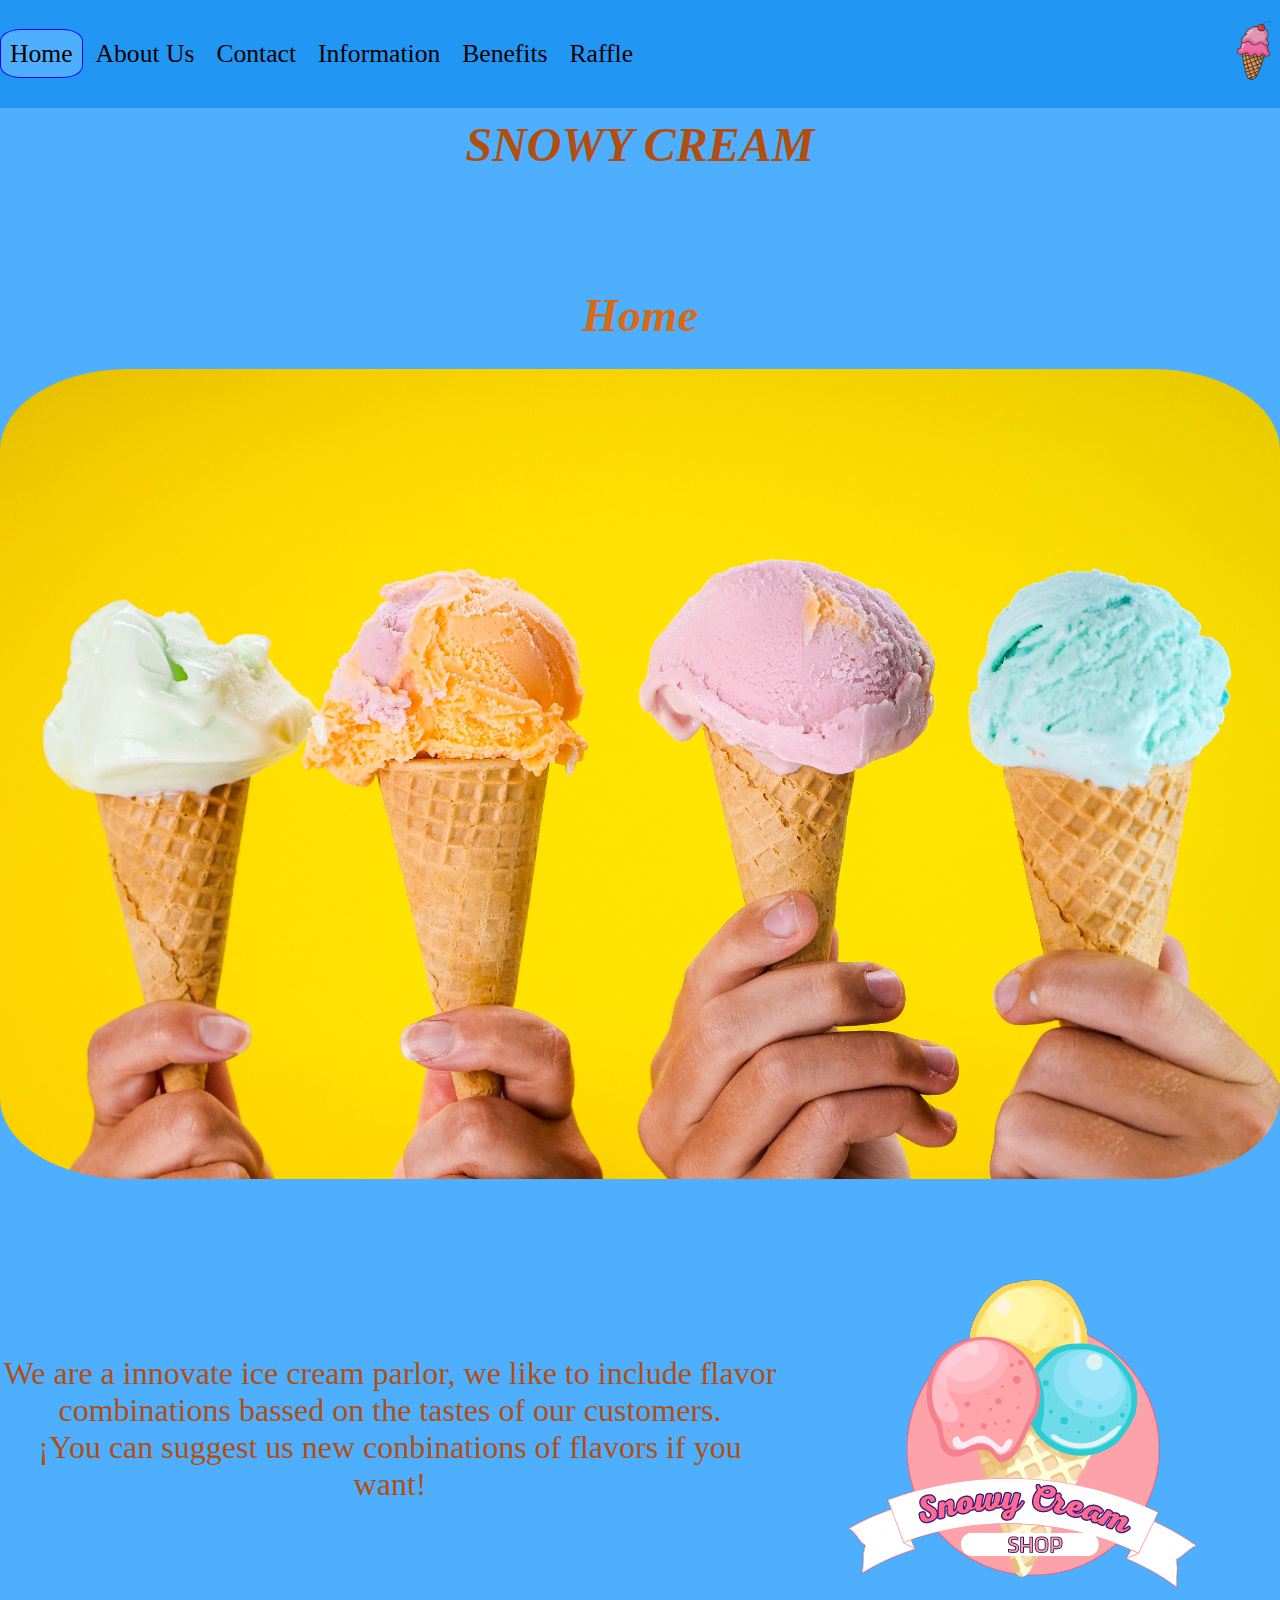
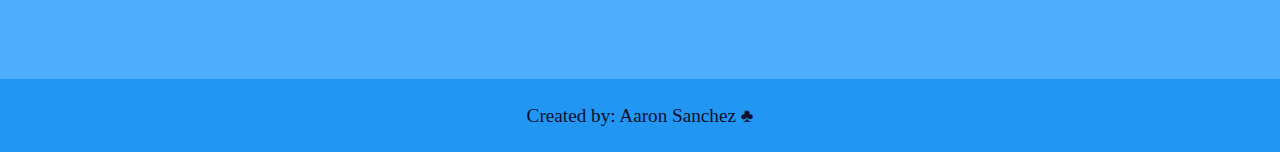
<file: index.html>
<!DOCTYPE html>
<html lang="en">
<head>
    <meta charset="UTF-8">
    <meta http-equiv="X-UA-Compatible" content="IE=edge">
    <meta name="viewport" content="width=device-width, initial-scale=1.0">
    <title>Home</title>
    <link rel="icon" href="/images/heladoIcon.png" type="image/png" sizes="16x16">
    <link rel="stylesheet" href="style.css">
</head>
<body>
    <h1 id="error">It is not possible to view this page on a device smaller than 320px</h1>
    <header>
        <nav class="barra">
            <div id="links">
                <a style="background-color: #4fafff; border-radius: 25%; border: solid 1px blue;" href="#">Home</a>
                <a href="aboutUs.html">About Us</a>
                <a href="contact.html">Contact</a>
                <a href="information.html">Information</a>
                <a href="benefitsTips.html">Benefits</a>
                <a href="raffle.html">Raffle</a>
            </div>
            <div>
                <img src="/images/heladoIcon.png" alt="icono">
            </div>
        </nav>
        <div class="title">
                <h1>SNOWY CREAM</h1>
                <h2>Home</h2>
        </div>
    </header>
    <main>
            <img id="banner" src="/images/banner1.jpg" alt="banner1">
            <div id="pag1">
                <div class="texto"><p>We are a innovate ice cream parlor, we like to include flavor combinations bassed on the tastes of our customers.</p><p>¡You can suggest us new conbinations of flavors if you want!</p>
                </div>
                <img src="/images/logo.png" alt="Logo">
            </div>
    </main>
    <footer>
        <p>
            Created by: Aaron Sanchez ♣
        </p>
    </footer>
</body>
</html>
</file>
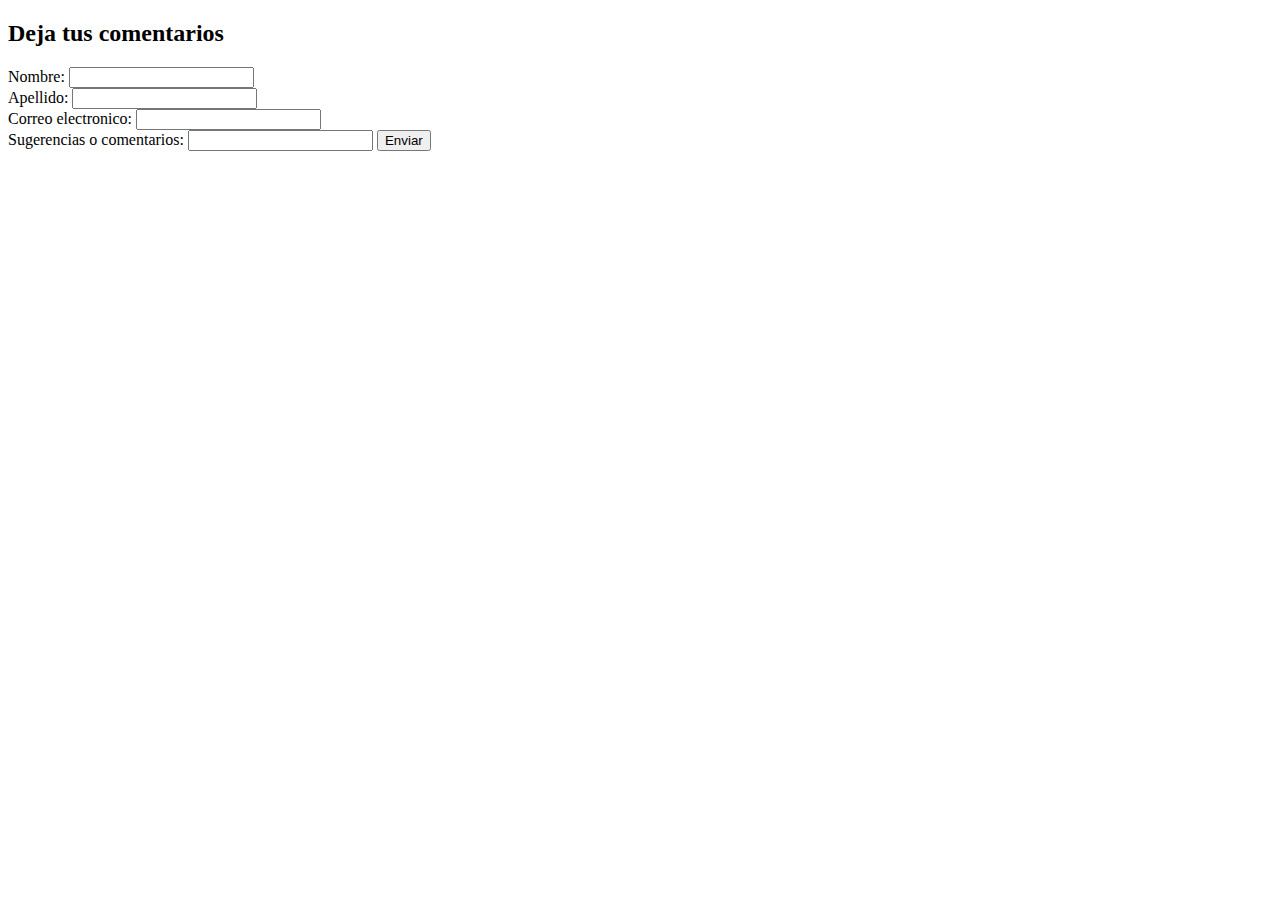
<file: claseFormularios/index.html>
<!DOCTYPE html>
<html lang="en">

<head>
    <meta charset="UTF-8">
    <meta name="viewport" content="width=device-width, initial-scale=1.0">
    <title>Formularios</title>
</head>

<body>
    <div>
        <h2>Deja tus comentarios</h2>
        <form action="index.html" method="get">
            <label for="nombre">Nombre:</label>
            <input type="text" name="name" id="nombre">

            <br>
            <label for="ap">Apellido:</label>
            <input type="text" name="apellido" id="ap">

            <br>
            <label for="cor">Correo electronico:</label>
            <input type="text" name="coreo" id="cor">

            <br>
            <label for="pqr">Sugerencias o comentarios:</label>
            <input type="text" name="comentarios" id="pqr">

            <input type="submit" value="Enviar">
        </form>
    </div>

</body>

</html>
</file>
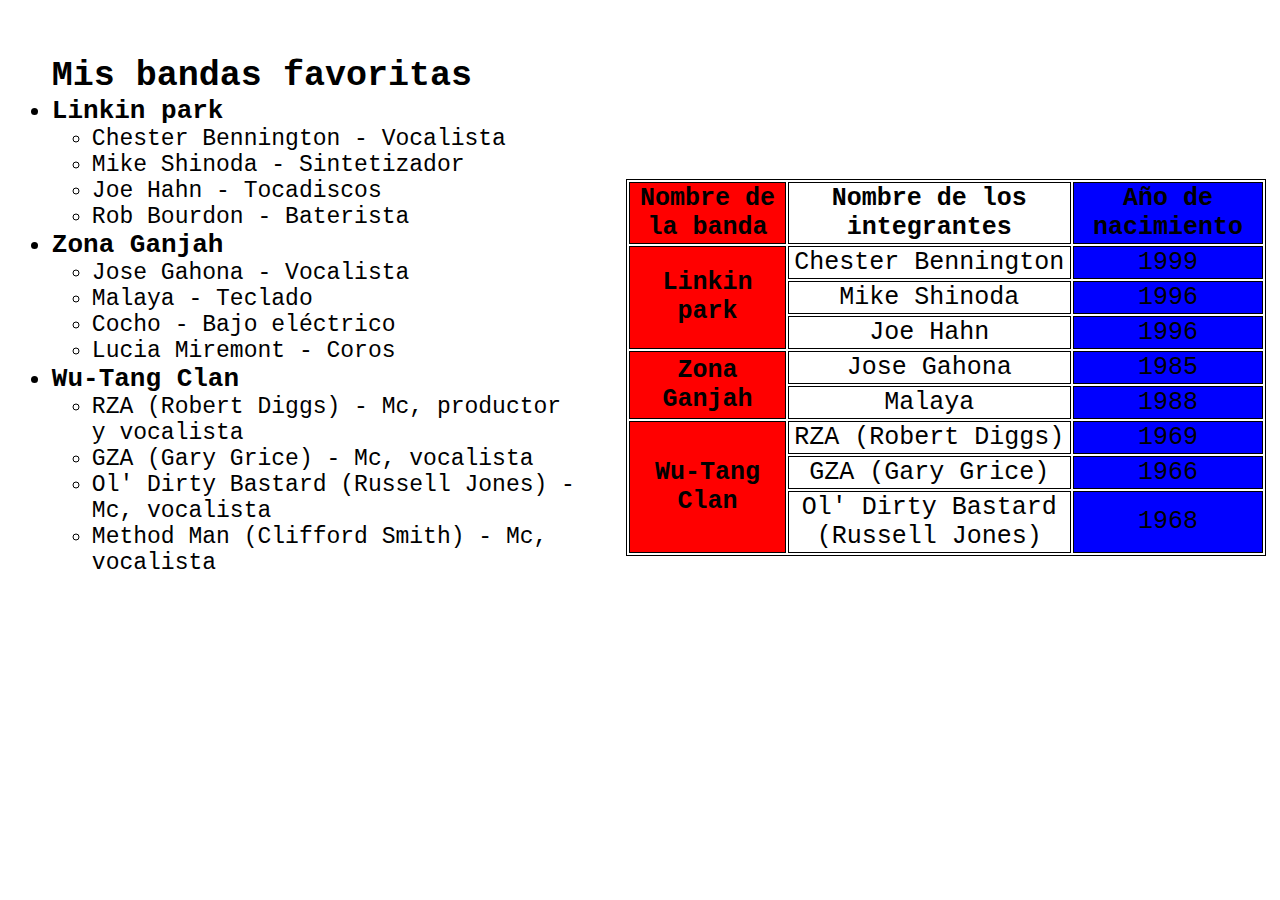
<file: proyectoTabla/index.html>
<!DOCTYPE html>
<html lang="en">
<head>
    <meta charset="UTF-8">
    <meta name="viewport" content="width=device-width, initial-scale=1.0">
    <title>Vamos al concierto</title>
    <link rel="stylesheet" href="style.css">
</head>
<body>
    <div class="lista">
    <ul>Mis bandas favoritas
        <li class="bandas">Linkin park
            <ul>
                <li>Chester Bennington - Vocalista</li>
                <li>Mike Shinoda - Sintetizador</li>
                <li>Joe Hahn - Tocadiscos</li>
                <li>Rob Bourdon - Baterista</li>
            </ul>
        </li>
        <li class="bandas">Zona Ganjah
            <ul>
                <li>Jose Gahona - Vocalista</li>
                <li>Malaya - Teclado</li>
                <li>Cocho - Bajo eléctrico</li>
                <li>Lucia Miremont - Coros</li>
            </ul>
        <li class="bandas">Wu-Tang Clan
            <ul>
                <li>RZA (Robert Diggs) - Mc, productor y vocalista</li>
                <li>GZA (Gary Grice) - Mc, vocalista</li>
                <li>Ol' Dirty Bastard (Russell Jones) - Mc, vocalista</li>
                <li>Method Man (Clifford Smith) - Mc, vocalista</li>
            </ul>
    </ul>
    </div>
    <div class="tabla">
        <table>
            <!-- colgroup, conjunto de columnas -->
            <colgroup>
                <col id="uno" span="1">
                <col span="1">
                <col id="dos" span="1">
            </colgroup>
            
            <thead>
                <tr>
                    <th>Nombre de la banda</th> 
                    <th>Nombre de los integrantes</th>
                    <th>Año de nacimiento</th>
                </tr>   
            </thead>
            <tbody>
                <tr>
                    <th rowspan="3">Linkin park</th>
                    <td>Chester Bennington</td>
                    <td>1999</td>
                </tr>
                <tr>
                    <td>Mike Shinoda</td>
                    <td>1996</td>
                </tr>
                <tr>
                    <td>Joe Hahn</td>
                    <td>1996</td>
                </tr>
                <tr>
                    <th rowspan="2">Zona Ganjah</th>
                    <td>Jose Gahona</td>
                    <td>1985</td>
                </tr>
                <tr>
                    <td>Malaya</td>
                    <td>1988</td>
                </tr>
                <tr>
                    <th rowspan="3">Wu-Tang Clan</th>
                    <td>RZA (Robert Diggs)</td>
                    <td>1969</td>
                </tr>
                <tr>
                    <td>GZA (Gary Grice)</td>
                    <td>1966</td>
                </tr>
                <tr>
                    <td>Ol' Dirty Bastard (Russell Jones)</td>
                    <td>1968</td>
                </tr>
            </tbody>            
        </table>
    </div>
</body>
</html>
</file>
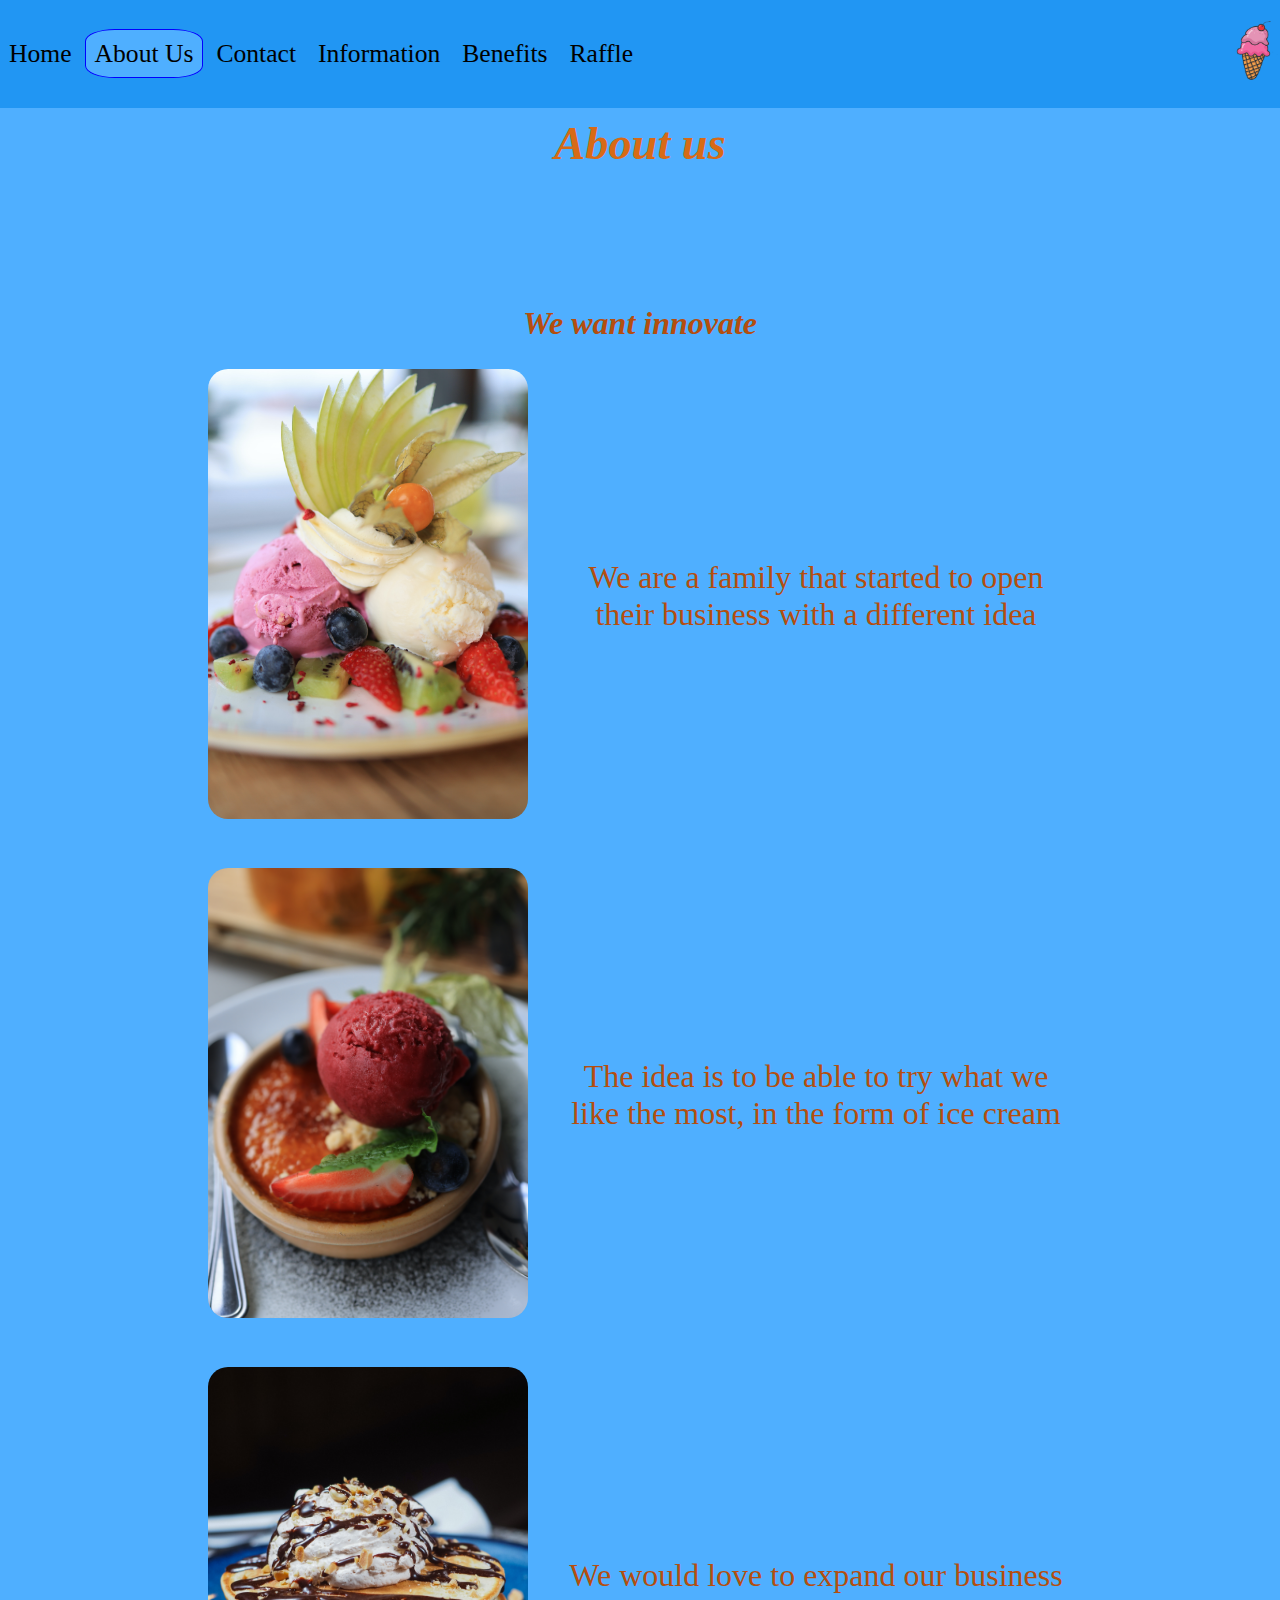
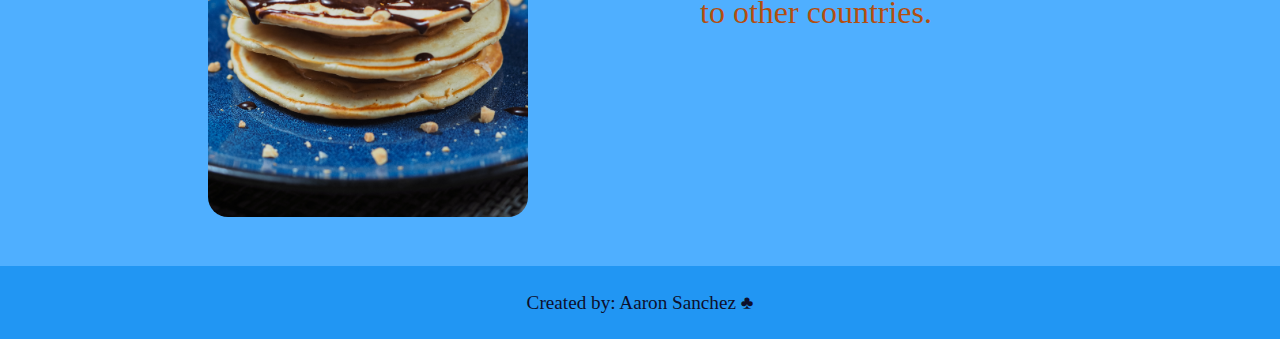
<file: aboutUs.html>
<!DOCTYPE html>
<html lang="en">
<head>
    <meta charset="UTF-8">
    <meta http-equiv="X-UA-Compatible" content="IE=edge">
    <meta name="viewport" content="width=device-width, initial-scale=1.0">
    <title>About us</title>
    <link rel="icon" href="/images/heladoIcon.png" type="image/png" sizes="16x16">
    <link rel="stylesheet" href="style.css">
</head>
<body>
    <h1 id="error">It is not possible to view this page on a device smaller than 320px</h1>
    <header>
        <nav class="barra">
            <div id="links">
                <a href="/index.html">Home</a>
                <a style="background-color: #4fafff; border-radius: 25%; border: solid 1px blue;" href="#">About Us</a>
                <a href="contact.html">Contact</a>
                <a href="information.html">Information</a>
                <a href="benefitsTips.html">Benefits</a>
                <a href="raffle.html">Raffle</a>
            </div>
            <div>
                <img src="/images/heladoIcon.png" alt="logo">
            </div>
        </nav>
        <div class="title">
            <h2>About us</h2>
            <h3>We want innovate</h3>
        </div>
    </header>
    <main>
        <div class="about">
            <div>
                <img src="/images/image1.jpg" alt="image1">
            </div>
            <p class="texto2">We are a family that started to open their business with a different idea</p>
        </div>

        <div class="about">
            <div>
                <img src="/images/image2.jpg" alt="image2">
            </div>
            <p class="texto2">The idea is to be able to try what we like the most, in the form of ice cream</p>
        </div>

        <div class="about">
            <div>                
                <img src="/images/image3.jpg" alt="image3">
            </div>
            <p class="texto2">We would love to expand our business to other countries.</p>
        </div>
    </main>
    <footer>
        <p>
            Created by: Aaron Sanchez ♣
        </p>
    </footer>
</body>
</html>
</file>
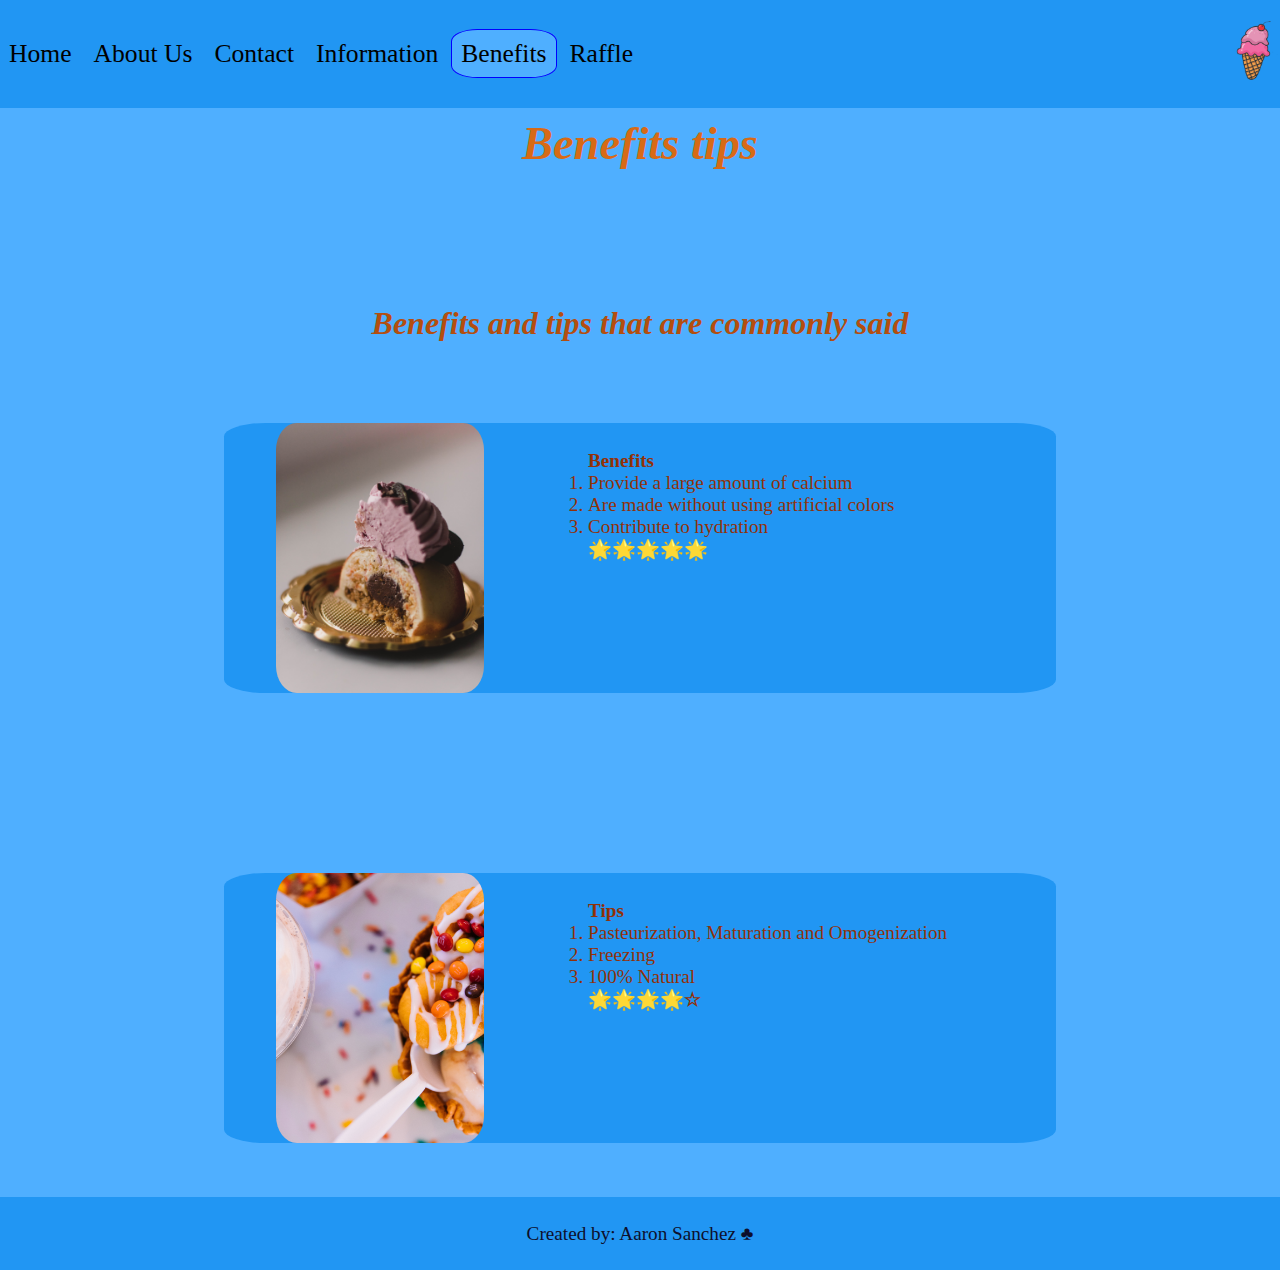
<file: benefitsTips.html>
<!DOCTYPE html>
<html lang="en">
<head>
    <meta charset="UTF-8">
    <meta name="viewport" content="width=device-width, initial-scale=1.0">
    <title>Benefits and Tips</title>
    <link rel="icon" href="/images/heladoIcon.png" type="image/png" sizes="16x16">
    <link rel="stylesheet" href="style.css">
</head>
<body>
    <h1 id="error">It is not possible to view this page on a device smaller than 320px</h1>
    <header>
        <nav class="barra">
            <div id="links">
                <a href="/index.html">Home</a>
                <a href="/aboutUs.html">About Us</a>
                <a href="contact.html">Contact</a>
                <a href="information.html">Information</a>
                <a style="background-color: #4fafff; border-radius: 25%; border: solid 1px blue;" href="#">Benefits</a>
                <a href="raffle.html">Raffle</a>
            </div>
            <div>
                <img src="/images/heladoIcon.png" alt="logo">
            </div>
        </nav>
        <div class="title">
            <h2>Benefits tips</h2>
            <h3>Benefits and tips that are commonly said</h3>
        </div>
    </header>
    <main>
        <div class="benefitsTips">
            <div class="tips">
                <div class="tipImg">
                    <img src="/images/image4.jpg" alt="imagen">
                </div>
                <div class="list">
                    <ol><h4>Benefits</h4>
                        <li>Provide a large amount of calcium</li>
                        <li>Are made without using artificial colors</li>
                        <li>Contribute to hydration</li>
                    </ol>
                    <h4>&#127775;&#127775;&#127775;&#127775;&#127775;</h4>
                </div>                
            </div>
            <div class="tips">
                <div class="tipImg">
                    <img src="/images/image5.jpg" alt="imagen">
                </div>
                <div class="list">
                    <ol><h4>Tips</h4>
                        <li>Pasteurization, Maturation and Omogenization</li>
                        <li>Freezing</li>
                        <li>100% Natural</li>
                    </ol>
                    <h4>&#127775;&#127775;&#127775;&#127775;&#9734;</h4>
                </div>
            </div>
        </div>

    </main>
    <footer>
        <p>
            Created by: Aaron Sanchez ♣
        </p>
    </footer>
</body>
</html>
</file>
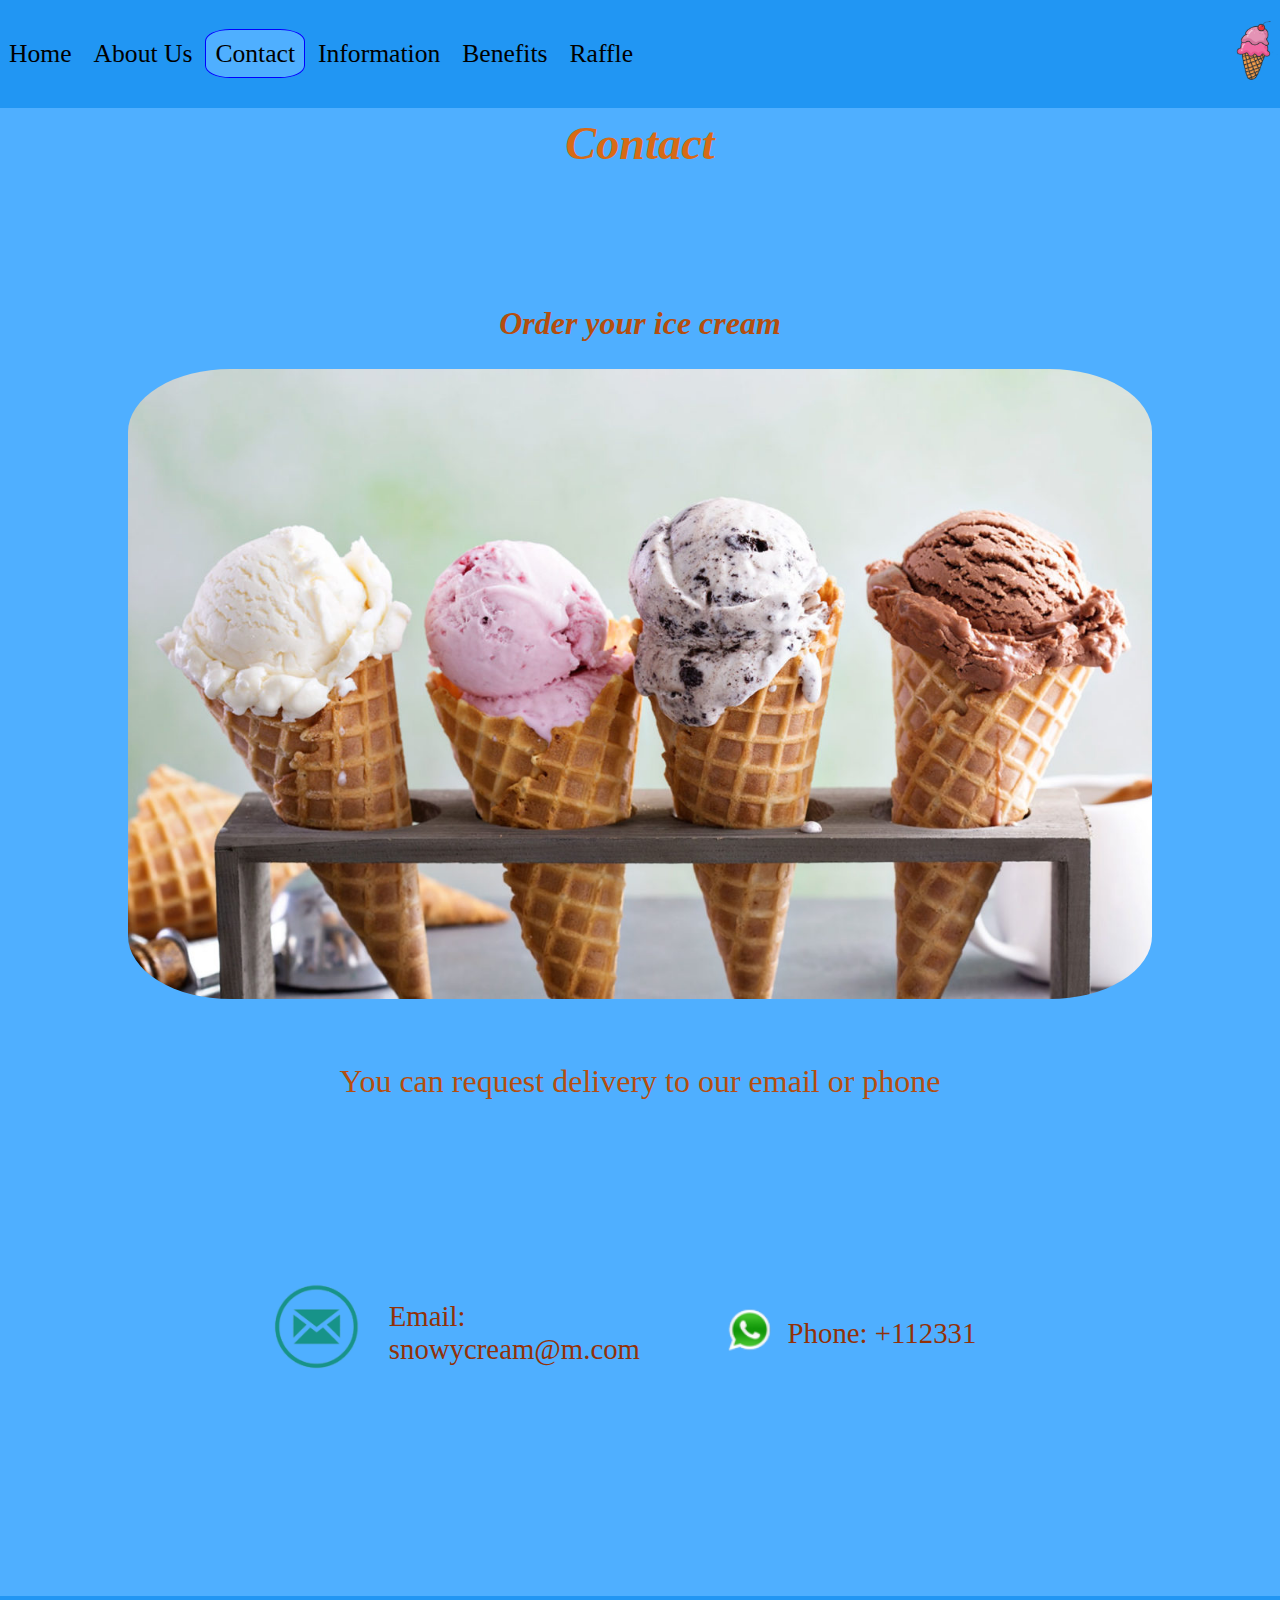
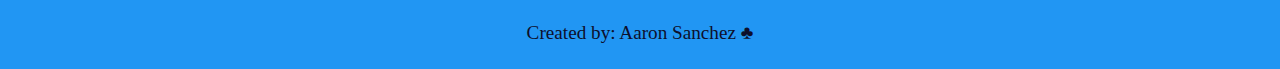
<file: contact.html>
<!DOCTYPE html>
<html lang="en">
<head>
    <meta charset="UTF-8">
    <meta http-equiv="X-UA-Compatible" content="IE=edge">
    <meta name="viewport" content="width=device-width, initial-scale=1.0">
    <title>Contact</title>
    <link rel="icon" href="/images/heladoIcon.png" type="image/png" sizes="16x16">
    <link rel="stylesheet" href="style.css">
</head>
<body>
    <h1 id="error">It is not possible to view this page on a device smaller than 320px</h1>
    <header>
        <nav class="barra">
            <div id="links">
                <a href="/index.html">Home</a>
                <a href="/aboutUs.html">About Us</a>
                <a style="background-color: #4fafff; border-radius: 25%; border: solid 1px blue;" href="#">Contact</a>
                <a href="information.html">Information</a>
                <a href="benefitsTips.html">Benefits</a>
                <a href="raffle.html">Raffle</a>
            </div>
            <div>
                <img src="/images/heladoIcon.png" alt="logo">
            </div>
        </nav>
        <div class="title">
            <h2>Contact</h2>
            <h3>Order your ice cream</h3>
        </div>
    </header>
    <main>
        <img id="banner2" src="/images/banner2.jpg" alt="banner2">
        <div class="delivery">
            <p class="texto">You can request delivery to our email or phone</p>
            <div id="deliveryInfo">
                <div id="deliveryMail">
                    <a href="mailto:snowycream@m.com"><img id="correo" src="/images/correoIcon.png" alt="correoIcon"></a>
                    <p>Email: snowycream@m.com</p>
                </div>
                <div id="deliveryWha">
                    <a href="https://wa.me/+112331"><img id="whatsapp" src="/images/whatsappicon.png" alt="whatsappIcon"></a>
                    <p>Phone: +112331</p>
                </div>
            </div>
        </div>
    </main>
    <footer>
        <p>
            Created by: Aaron Sanchez ♣
        </p>
    </footer>
</body>
</html>
</file>
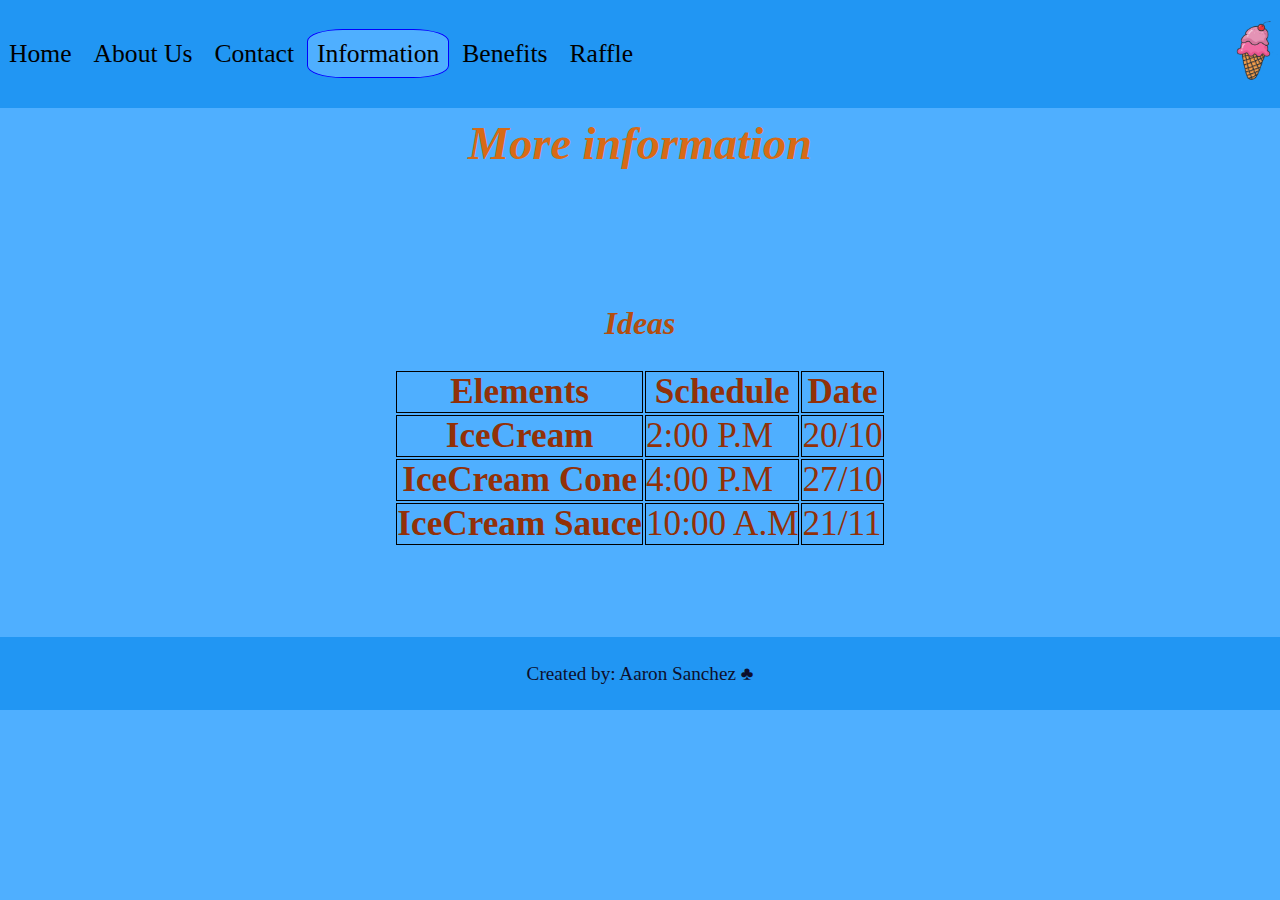
<file: information.html>
<!DOCTYPE html>
<html lang="en">
<head>
    <meta charset="UTF-8">
    <meta name="viewport" content="width=device-width, initial-scale=1.0">
    <title>More Information</title>
    <link rel="icon" href="/images/heladoIcon.png" type="image/png" sizes="16x16">
    <link rel="stylesheet" href="style.css">
</head>
<body>
    <h1 id="error">It is not possible to view this page on a device smaller than 320px</h1>
    <header>
        <nav class="barra">
            <div id="links">
                <a href="/index.html">Home</a>
                <a href="/aboutUs.html">About Us</a>
                <a href="contact.html">Contact</a>
                <a style="background-color: #4fafff; border-radius: 25%; border: solid 1px blue;" href="#">Information</a>
                <a href="benefitsTips.html">Benefits</a>
                <a href="raffle.html">Raffle</a>
            </div>
            <div>
                <img src="/images/heladoIcon.png" alt="logo">
            </div>
        </nav>
        <div class="title">
            <h2>More information</h2>
            <h3>Ideas</h3>
        </div>
    </header>
    <main>
        <div class="tabla">
            <table>
                <thead>
                    <tr>
                        <th>Elements</th> 
                        <th>Schedule</th>
                        <th>Date</th>
                    </tr>
                </thead>
                <tbody>
                    <tr>
                        <th>IceCream</th>
                        <td>2:00 P.M</td>
                        <td>20/10</td>
                    </tr>
                    <tr>
                        <th>IceCream Cone</th>
                        <td>4:00 P.M</td>
                        <td>27/10</td>
                    </tr>
                    <tr>
                        <th>IceCream Sauce</th>
                        <td>10:00 A.M</td>
                        <td>21/11</td>
                    </tr>
                </tbody>
            </table>
        </div>
    </main>
    <footer>
        <p>
            Created by: Aaron Sanchez ♣
        </p>
    </footer>
</body>
</html>
</file>
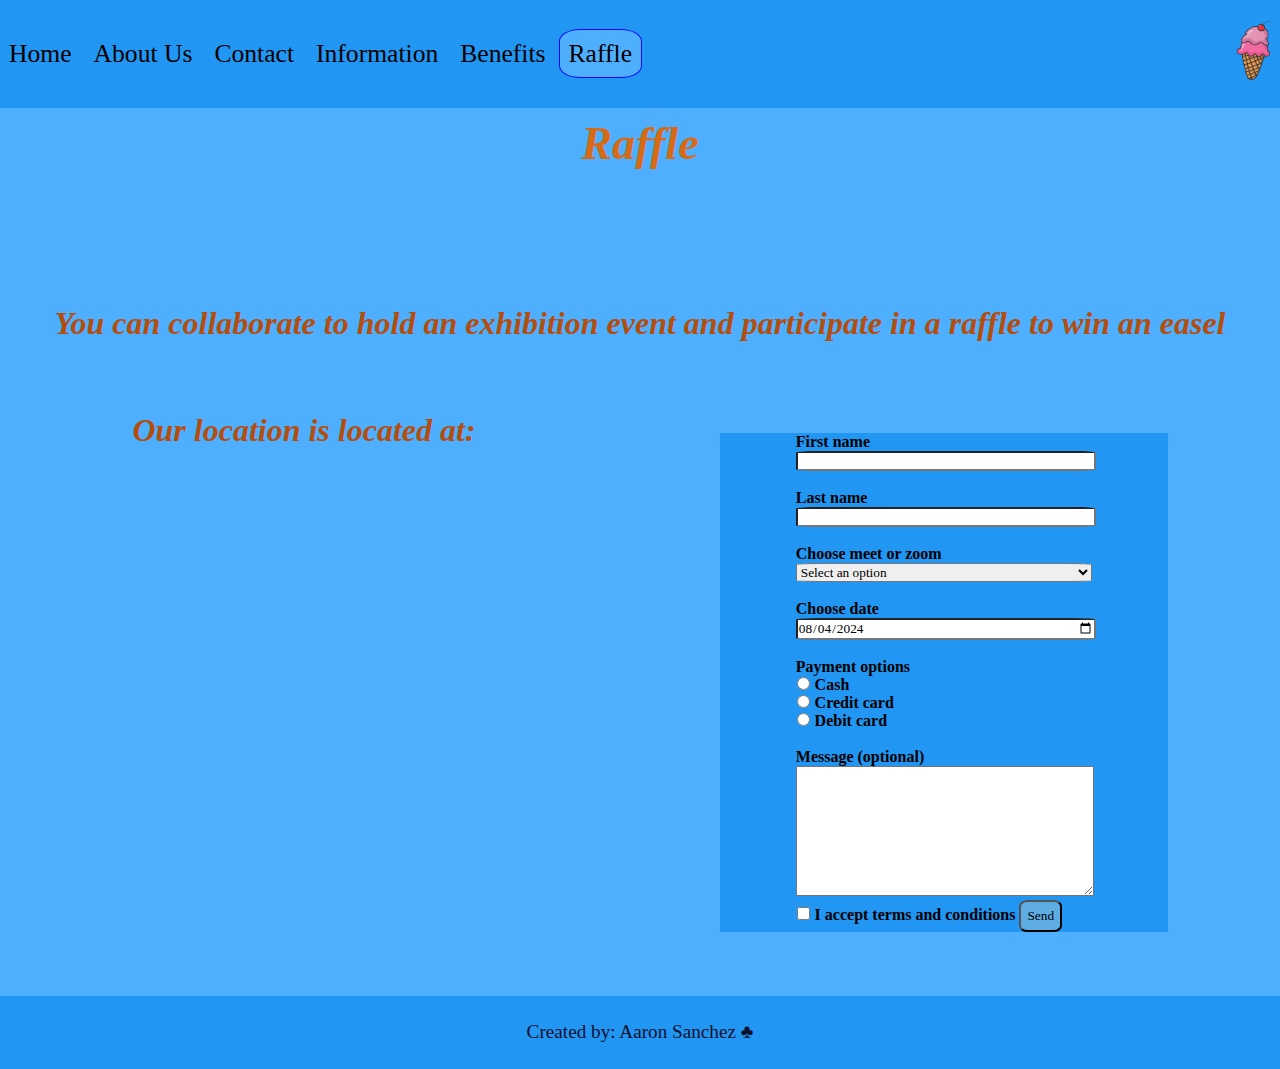
<file: raffle.html>
<!DOCTYPE html>
<html lang="en">
<head>
    <meta charset="UTF-8">
    <meta name="viewport" content="width=device-width, initial-scale=1.0">
    <title>Raffle</title>
    <link rel="shortcut icon" href="/images/heladoIcon.png" type="image/png" sizes="16x16">
    <link rel="stylesheet" href="style.css">
</head>
<body>
    <h1 id="error">It is not possible to view this page on a device smaller than 320px</h1>
    <header>
        <nav class="barra">
            <div id="links">
                <a href="/index.html">Home</a>
                <a href="/aboutUs.html">About Us</a>
                <a href="contact.html">Contact</a>
                <a href="information.html">Information</a>
                <a href="benefitsTips.html">Benefits</a>
                <a style="background-color: #4fafff; border-radius: 25%; border: solid 1px blue;" href="#">Raffle</a>
            </div>
            <div>
                <img src="/images/heladoIcon.png" alt="logo">
            </div>
        </nav>
        <div class="title">
            <h2>Raffle</h2>
            <h3>You can collaborate to hold an exhibition event and participate in a raffle to win an easel</h3>
        </div>
    </header>
    <main>
        <div id="form">
            <div id="map">
                <h3 id="location">Our location is located at:</h3>
                <iframe
                    src="https://www.google.com/maps/embed?pb=!1m18!1m12!1m3!1d205475.50533479796!2d-118.43412076576038!3d34.07896758665006!2m3!1f0!2f0!3f0!3m2!1i1024!2i768!4f13.1!3m3!1m2!1s0x80c2c75ddc27da13%3A0xe22fdf6f254608f4!2sLos%20%C3%81ngeles%2C%20California%2C%20EE.%20UU.!5e0!3m2!1ses-419!2sco!4v1712612814368!5m2!1ses-419!2sco"
                    width="600" height="450" style="border:0;" allowfullscreen="" loading="lazy"
                    referrerpolicy="no-referrer-when-downgrade"></iframe>
            </div>
            <div id="formulario">
                <form action="index.html" method="get">
                    <label for="nombre">First name</label>
                    <input type="text" id="nombre" name="name" required maxlength="10">
                    <br>
                    <label for="ap">Last name</label>
                    <input type="text" name="apellido" id="ap" required maxlength="14">
                    <br>
                    <label for="virtual">Choose meet or zoom</label>
                    <select name="vir" id="virtual">
                        <option value="default">Select an option</option>
                        <option value="meet">Meet</option>
                        <option value="zoom">Zoom</option>
                    </select>
                    <br>
                    <label for="date">Choose date</label>
                    <input type="date" id="date" name="chooseDate" value="2024-08-04" min="2024-08-05" max="2024-12-31">
                    <br>
                    <label for="cash">Payment options</label>
                    <div>
                        <input type="radio" id="cash" name="method" value="ch">
                        <label for="cash">Cash</label>
                        <br>
                        <input type="radio" id="creditCard" name="method" value="cc">
                        <label for="creditCard">Credit card</label>
                        <br>
                        <input type="radio" id="debitCard" name="method" value="dc">
                        <label for="debitCard">Debit card</label>
                        <br>
                        <br>
                        <label for="pqr">Message (optional)</label>
                        <textarea name="comentarios" id="pqr" cols="20" rows="8" placeholder="Enter your message">
                        </textarea>
                        <br>
                        <input type="checkbox" name="terminos" id="terms" required value="terminos">
                        <label for="terms">I accept terms and conditions</label>
                        <input id="buttom" type="submit" value="Send">
                    </div>
                </form>
            </div>
        </div>
    </main>
    <footer>
        <p>
            Created by: Aaron Sanchez ♣
        </p>
    </footer>
</body>
</html>
</file>
<file: style.css>
*{
    margin: 0;
    padding: 0;
    font-family: cursive;
}
#error{
    display: none;
}
body{
    display: flex;
    flex-direction: column;
    justify-content: space-between;
    background-color: #4fafff;
}
.barra{    
    display: flex;
    justify-content: space-between;
    align-items: center;
    background-color:#2196f3;
}
#links a{
    color: black;
    padding: 1vh;
    font-size: 160%;
    text-decoration: none;
}
.title{
    display: flex;
    flex-direction: column;
    justify-content: space-between;
    height: 25vh;
    align-items: center;
    text-align: center;
    margin-top: 13vh;
    margin-bottom: 3vh;
}
h1{
    color:#b44e0f;
    font-style: oblique;
    font-size: 300%;
}
h2{
    color:#d76a16;
    font-style: italic;
    font-size: 290%;
}
h3{
    color: #b44e0f;
    font-style: italic;
    font-size: 200%;
}
main{
    display: flex;
    flex-direction: column;
    align-items: center;
}
#banner, #banner2{
    border-radius: 10%;
    width: 100%;
    height: 90vh;
    object-fit: cover;
}
#pag1{
    display: flex;
    justify-content: space-around;
    align-items: center;
}
.texto, .texto2{
    font-size: 200%;
    text-align: center;
    color: #b44e0f;
}
footer{
    text-align: center;
    font-size: 120%;
    background-color: #2196f3;
    color: rgb(13, 15, 44);
    padding: 2%;
}
.about{
    display: flex;
    justify-content: space-around;
    align-items: center;
    margin-bottom: 5vh;
}
.about img{
    height: 50vh;
    border-radius: 20px;
    object-fit: cover;
}
.texto2{
    width: 40vw;
}
#banner2{
    width: 80%; height: 70vh;
}
.delivery{
    display: flex;
    flex-direction: column;
    justify-content: space-between;
    margin-top: 5%;
    margin-bottom: 10%;
}
#deliveryInfo{
    display: flex;
    align-items: center;
}
#deliveryMail, #deliveryWha{
    display: flex;
    align-items: center;
    justify-content: center;
    width: 50%;
    font-size: 180%;
    height: 30vh;
    color: #923108;
}
#whatsapp, #correo{
    width: 120%;
}
.tabla{
    display: flex;
    justify-content: center;
    align-items: center;
    color: #923108;
    width: 47vw;
    margin-bottom: 10vh;
    font-size: 220%;
}
tr, th, td{
    border: 1px solid black;
}
.benefitsTips{
    display: flex;
    flex-direction: column;
    justify-content: space-between;
    align-items: center;
    height: 80vh;
    margin-top: 6vh;
    margin-bottom: 6vh;
}
.tips{
    display: flex;
    justify-content: space-around;
    align-items: center;
    border-radius: 5%;
    background-color: #2196f3;
}
.tips img{
    width: 100%; height: 100%;
    object-fit: cover;
    border-radius: 10%;
}
.list{
    height: 80%;
    color: #923108;
    font-size: 120%;
}
#map{
    display: flex;
    flex-direction: column;
    align-items: center;
    justify-content: space-between;
    height: 60vh;
}
iframe{
    width: 30vw; height: 50vh;
}
#form{
    width: 100%;
    display: flex;
    justify-content: space-around;
    align-items: center;
}
#formulario{
    font-weight: bold;
    display: flex;
    flex-direction: column;
    justify-content: center;
    align-items: center;
    margin-top: 5%;
    margin-bottom: 5%;
    width: 35vw;
    background-color: #2196f3;
}
#pqr{
    width: 100%;
    height: 20%;
}
form{
    display: flex;
    flex-direction: column;
    justify-content: space-between;
    height: 80%;
}
input, select{
    width: 100%;
    border-radius: 8%;
}
#cash, #debitCard, #creditCard, #terms{
    width: 5%;
}
#buttom{
    width: auto; height: auto;
    background-color: #5DADE2;
    border-radius: 20%;
    padding: 2%;
}
@media only screen and (max-width: 319px){
    header, main{
        display: none;
    }
    #error{
        display: inline;
        font-size: 200%;
        color: black;
    }
}
@media only screen and (min-width:320px) and (max-width:768px){
    .barra{
        flex-direction: column-reverse;
        height: 100%;
        position: static;
    }
    .barra img{
        width: 15vw;
    }
    #links{
        display: flex;
        flex-direction: column;
    }
    body{
        width: 150vw;
    }
    main{
        margin-top: 10vh;
    }
    #pag1{
        flex-direction: column-reverse;
        justify-content: center;
        align-items: center;
        width: 90%;
        margin-bottom: 10vh;
    }
    .about{
        width: 120vw;
        flex-direction: column;
    }
    .about p{
        width: 100%;
    }
    .about img{
        width: 100vw; height: 70vh;
    }
    .delivery{
        width: 140vw; height: 70vh;
    }
    #deliveryInfo{
        flex-direction: column;
        height: 50vh;
    }
    #deliveryMail, #deliveryWha{
        width: 90%;
    }
    #correo{
        width: 110%;
        margin-right: -20vw;
    }
    .benefitsTips{
        width: 120vw; height: 170vh;
    }
    .tips{
        flex-direction: column;
        width: 100%; height: 80vh;
    }
    .tipImg{
        width: 60vw; height: 45vh;
    }
    .list{
        width: 63%;
    }
    #form{
        flex-direction: column-reverse;
        margin-top: 10vh;        
        width: 120vw;
        margin-bottom: 10vh;
    }
    #formulario{
        width: 100%;
    }
    iframe{
        width: 80vw; height: 50vh;
    }
    #location{
        font-size: 130%;
    }
}
@media only screen and (min-width:768px) and (max-width:1024px){
    .barra{
        flex-direction: column-reverse;
        height: 100%;
        position: static;
    }
    .barra img{
        width: 15vw;
    }
    #links{
        display: flex;
        flex-direction: column;
    }
    body{
        width: 150vw;
    }
    main{
        margin-top: 10vh;
    }
    #pag1{
        flex-direction: column-reverse;
        justify-content: center;
        align-items: center;
        width: 90%;
        margin-bottom: 10vh;
    }
    .about{
        width: 120vw;
        flex-direction: column;
    }
    .about p{
        width: 100%;
    }
    .about img{
        width: 60vw; height: 70vh;
    }
    .delivery{
        width: 140vw; height: 70vh;
    }
    #deliveryInfo{
        flex-direction: column;
        height: 50vh;
    }
    #deliveryMail, #deliveryWha{
        width: 90%;
    }
    #correo{
        width: 115%;
        margin-right: -15vw;
    }
    .benefitsTips{
        width: 120vw; height: 185vh;
    }
    .tips{
        flex-direction: column;
        width: 85%; height: 88vh;
    }
    .tipImg{
        width: 45vw; height: 50vh;
    }
    .list{
        width: 28%; height: 40%;
    }
    #form{
        flex-direction: column-reverse;
        margin-top: 10vh;        
        width: 90vw;
        margin-bottom: 10vh;
    }
    #formulario{
        width: 100%;
    }
    iframe{
        width: 100%; height: 100%;
    }
    #location{
        font-size: 130%;
    }
    #map{
        width: 70vw; height: 70vh;
    }
}
@media only screen and (min-width:1024px){
    .barra{
        position: fixed;
        height: 12vh;
        width: 100%;
    }
    .barra img{
        width: 4vw;
    }
    .about{
        width: 70vw;
    }
    .about img{
        width: 25vw;
    }
    .delivery{
        width: 60vw; height: 45vh;
    }
    .tips{ 
        width: 65vw; height: 30vh;
        transition:
            width 2s,
            height 2s,
            rotate 2s;
    }
    .tips:hover{
    width: 75vw; height: 45vh;
    }
    .tipImg{
        width: 25%; height: 100%;
    }
    .list{
        width: 50%;
    }
    #correo{
        width: 150%;
        margin-left: -3vw;
    }
}
</file>
<file: proyectoTabla/style.css>
*{
    font-size: 25px;
    font-family: 'Courier New', Courier, monospace;
}
body{
    width: 99.85vw; height: 99.7vh;
    display: flex;
    justify-content: center;
    align-items: center;
    margin: 0;
    padding: 0;
}
.lista{
    width: 45vw; height: 95vh;
    margin-right: 3vw;
    
}
.tabla{
    width: 50vw; height: 60vh;
    text-align: center;
}
table, tr, th, td{
    border: 1px solid black;
}
.bandas, ul{
    font-size: 35px;
    font-weight: bold;
}
.bandas{
    font-size: 26px;
}
ul li{
    font-size: 23px;
    font-weight: normal;
}
#uno{
    background-color: red;
}
#dos{
    background-color: blue;
}
</file>
